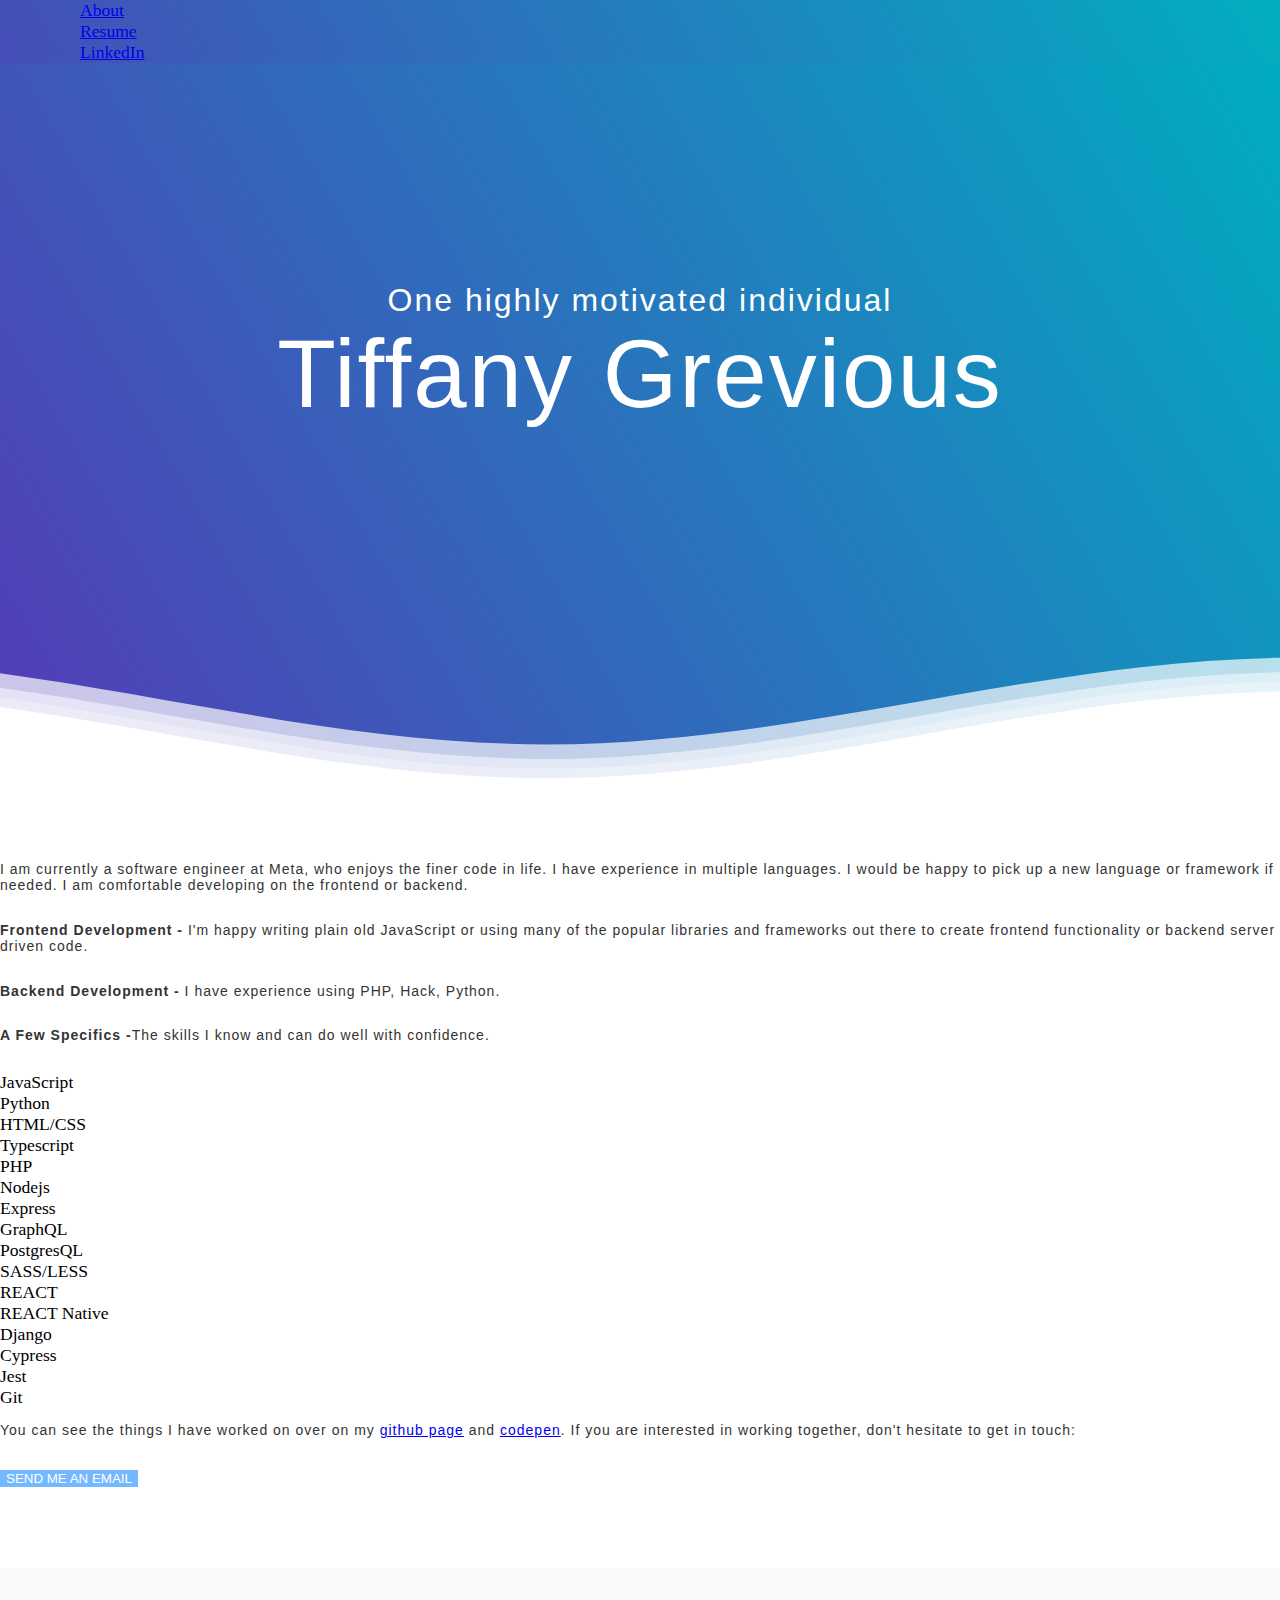
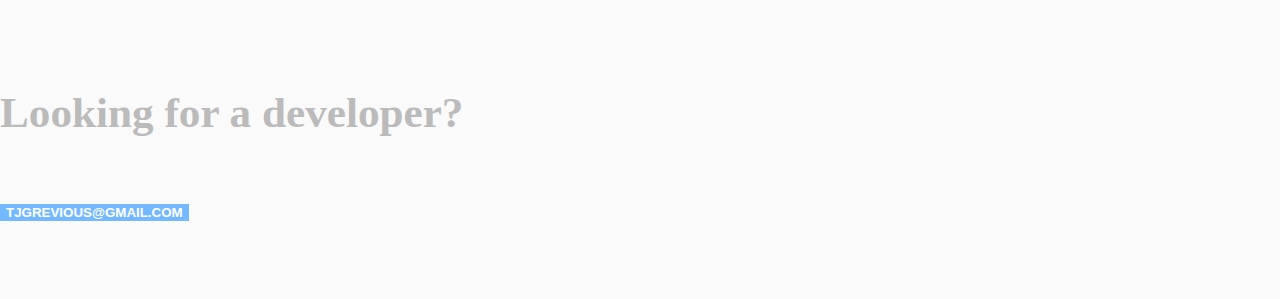
<file: index.html>
<!DOCTYPE html>

<html>
  	<head>
		<title>Tiffany Grevious | About</title>
		<meta charset="utf-8">
    		<meta name="viewport" content="width=device-width, initial-scale=1, shrink-to-fit=no">
    		<link rel="stylesheet" href="https://stackpath.bootstrapcdn.com/bootstrap/4.1.3/css/bootstrap.min.css" integrity="sha384-MCw98/SFnGE8fJT3GXwEOngsV7Zt27NXFoaoApmYm81iuXoPkFOJwJ8ERdknLPMO" crossorigin="anonymous">
		<link rel="stylesheet" type="text/css" href="./style.css">
  	</head>
  
	<body>
		<nav class="navbar navbar-dark">
			<div class="container">
				<ul class="navbar-nav ml-auto">
					<li class="navbar-item active"><a class="nav-link" href="/">About</a></li>
					<li class="navbar-item"><a class="nav-link" target="_blank" href="https://docs.google.com/document/d/1a6Ch9i1HH6vhgatqFcHoRUMJ7qZOC33ZGF9mIRoflf4/">Resume</a></li>
					<li class="navbar-item"><a class="nav-link" target="_blank" href="https://www.linkedin.com/in/tiffanygrevious">LinkedIn</a></li>
				</ul>
			</div>
		</nav>
		<div class="header">

			<!--Content before waves-->
			<div class="inner-header flex ">
			<h1 class="display-4">One highly motivated individual<br><span>Tiffany Grevious</span></h1>
			</div>
			
			<!--Waves Container-->
			<div>
			<svg class="waves" xmlns="http://www.w3.org/2000/svg" xmlns:xlink="http://www.w3.org/1999/xlink"
			viewBox="0 24 150 28" preserveAspectRatio="none" shape-rendering="auto">
			<defs>
			<path id="gentle-wave" d="M-160 44c30 0 58-18 88-18s 58 18 88 18 58-18 88-18 58 18 88 18 v44h-352z" />
			</defs>
			<g class="parallax">
			<use xlink:href="#gentle-wave" x="48" y="0" fill="rgba(255,255,255,0.7" />
			<use xlink:href="#gentle-wave" x="48" y="3" fill="rgba(255,255,255,0.5)" />
			<use xlink:href="#gentle-wave" x="48" y="5" fill="rgba(255,255,255,0.3)" />
			<use xlink:href="#gentle-wave" x="48" y="7" fill="#fff" />
			</g>
			</svg>
			</div>
			<!--Waves end-->
			
			</div>
			<!--Header ends-->
			
			<!--Content starts-->
			<!--<div class="content flex">
			<p>Daniel Österman | 2019 | Free to use</p>
			</div>-->
		<!--<header class="jumbotron-fluid">
			<div class="container">
				<h1 class="display-4">
					One highly motivated <br>individual named <br><span>Tiffany Grevious</span>
				</h1>
				<button type="button" class="btn btn-primary" href="mailto:tjgrevious@gmail.com">SEND ME AN EMAIL</button>
			</div>
		</header>-->
		<div class="container content-text">
			<div class="row">
				<div class="col-lg-8">
					<p>I am currently a software engineer at Meta, who enjoys the finer code in life. I have experience in multiple languages. I would be happy to pick up a new language or framework if needed. I am comfortable developing on the frontend or backend.</p>

					<p><strong>Frontend Development -</strong> I'm happy writing plain old JavaScript or using many of the popular libraries and frameworks out there to create frontend functionality or backend server driven code.</p>

					<p><strong>Backend Development -</strong> I have experience using PHP, Hack, Python.</p>
					
					<p><strong>A Few Specifics -</strong>The skills I know and can do well with confidence.</p>
					
					<div class="d-flex justify-content-between">
						<ul>
							<li>JavaScript</li>
							<li>Python</li>
							<li>HTML/CSS</li>
							<li>Typescript</li>
							<li>PHP</li>
						</ul>

						<ul>
							<li>Nodejs</li>
							<li>Express</li>
							<li>GraphQL</li>
							<li>PostgresQL</li>
						</ul>

						<ul>
							<li>SASS/LESS</li>
							<li>REACT</li>
							<li>REACT Native</li>
							<li>Django</li>
							<li>Cypress</li>
							<li>Jest</li>
							<li>Git</li>
						</ul>
					</div>
				</div>
				
				<div class="col-lg-4">
					<p>You can see the things I have worked on over on my <a target="_blank" href="https://github.com/DevchamploO">github page</a> and <a target="_blank" href="https://codepen.io/DevchamploO">codepen</a>. If you are interested in working together, don't hesitate to get in touch:</p>
					<button type="button" class="btn btn-primary" href="mailto:tjgrevious@gmail.com">SEND ME AN EMAIL</button>
				</div>
			</div>
		</div>

		<footer>
			<div class="container">
				<div class="row">
					<div class="col-md-12 text-center">
						<h3 class="">Looking for a developer?</h3>
					</div>
				<div class="col-md-12 text-center">
					<button type="button" class="btn btn-primary"  href="mailto:tjgrevious@gmail.com">TJGREVIOUS@GMAIL.COM</button>
				</div>
				</div>
			</div>
		</footer>
	</body>
</html>
</file>
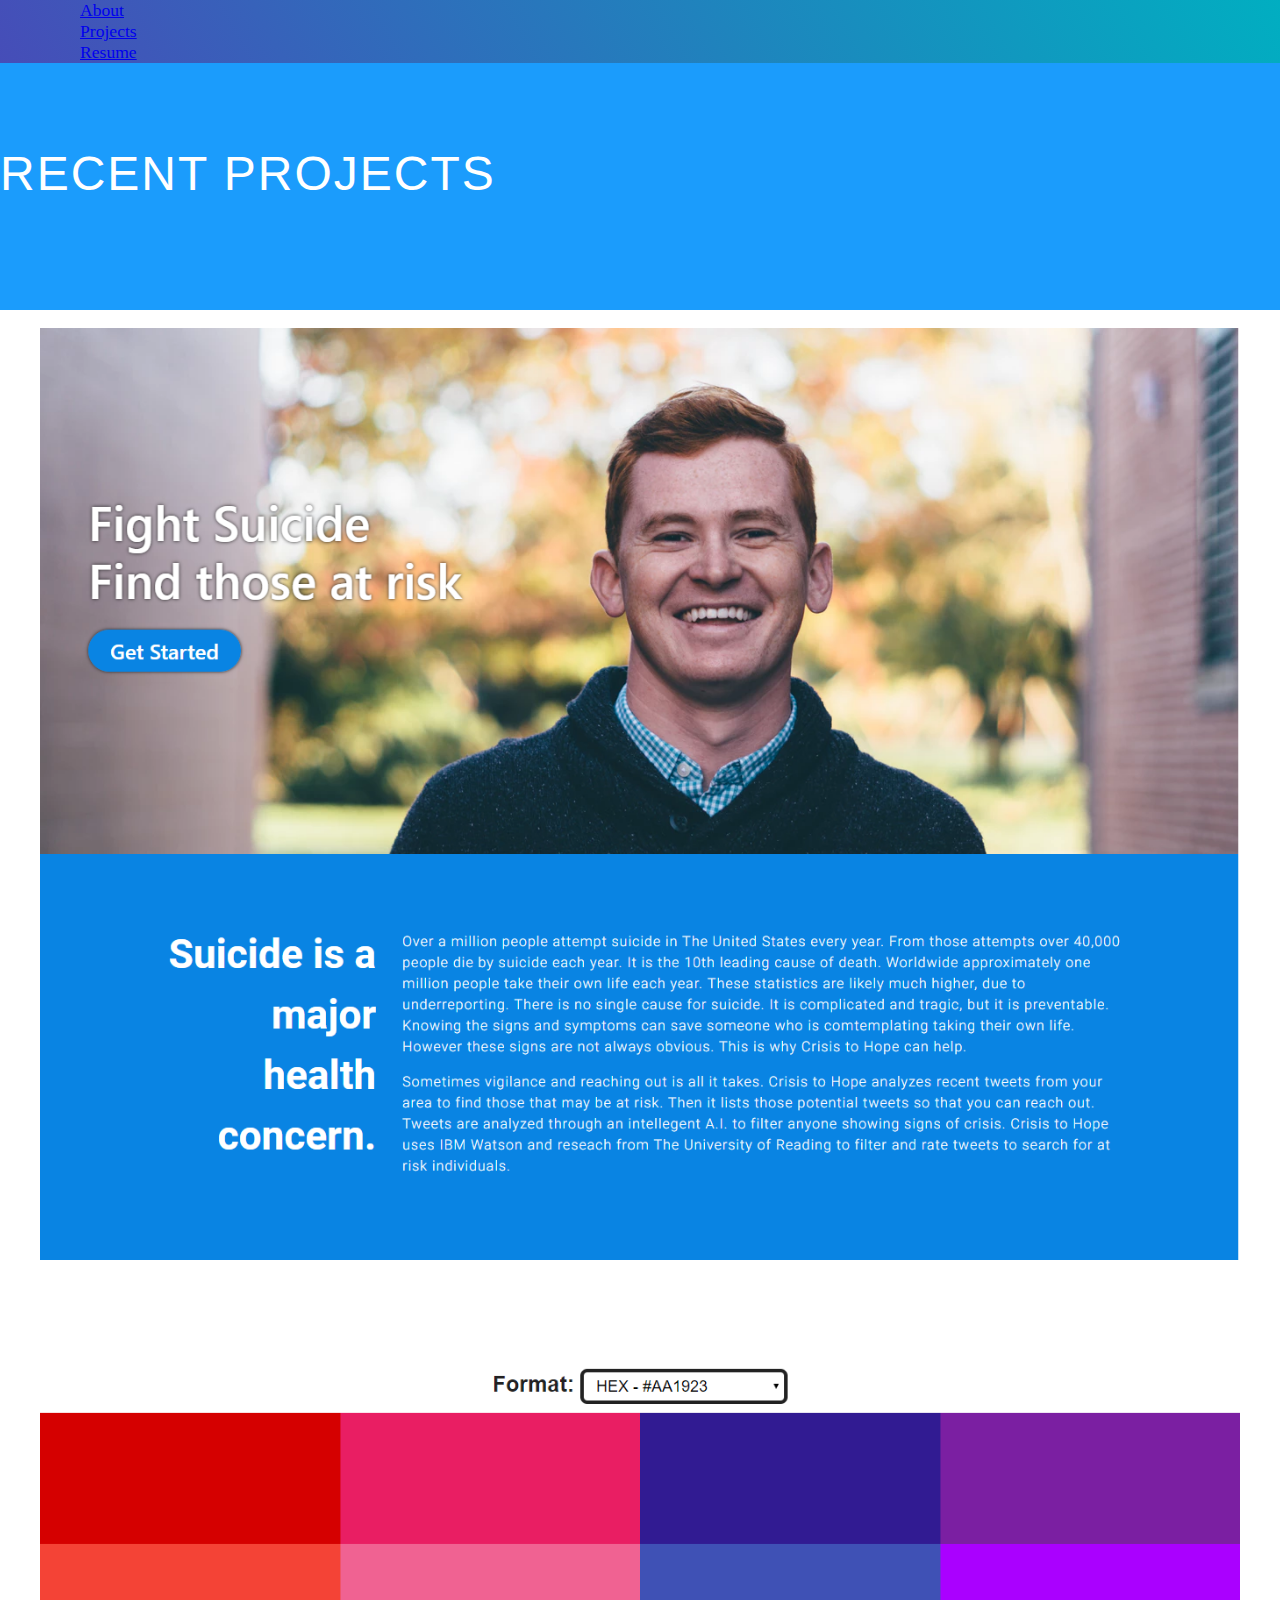
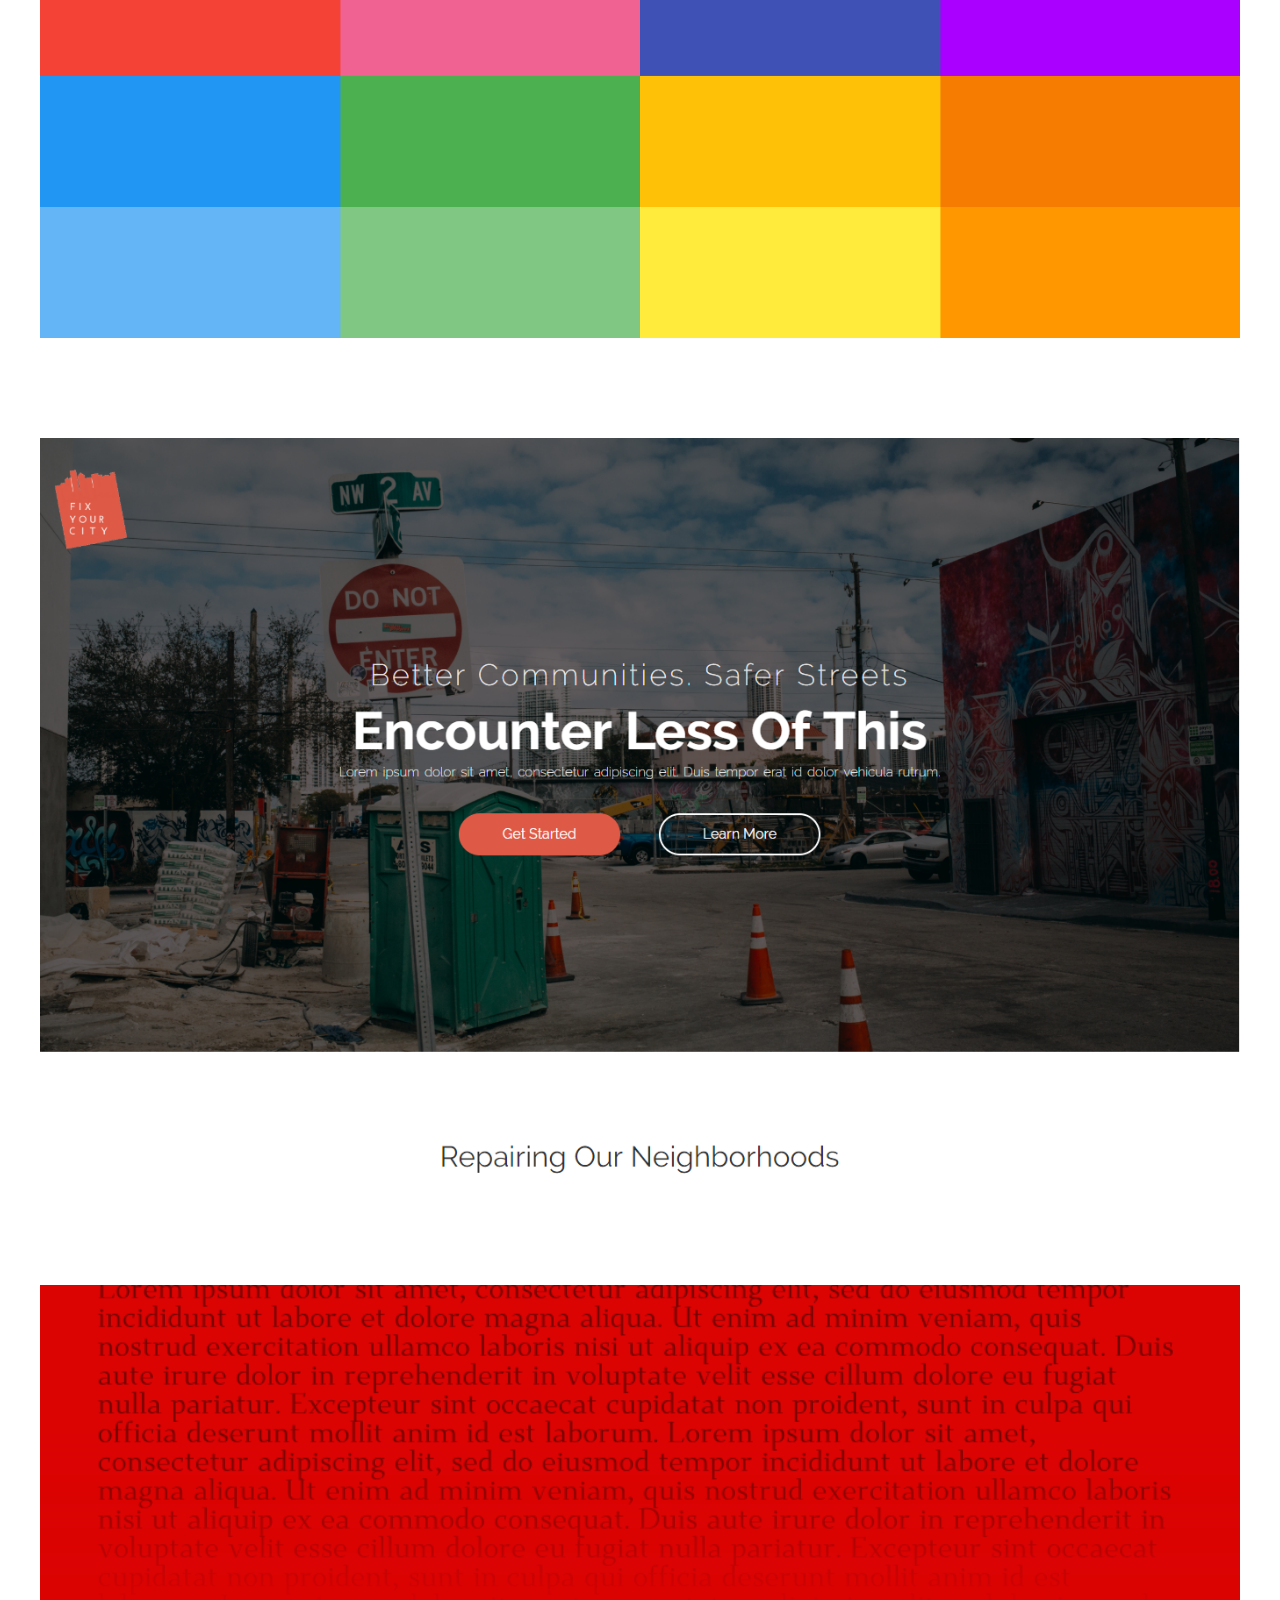
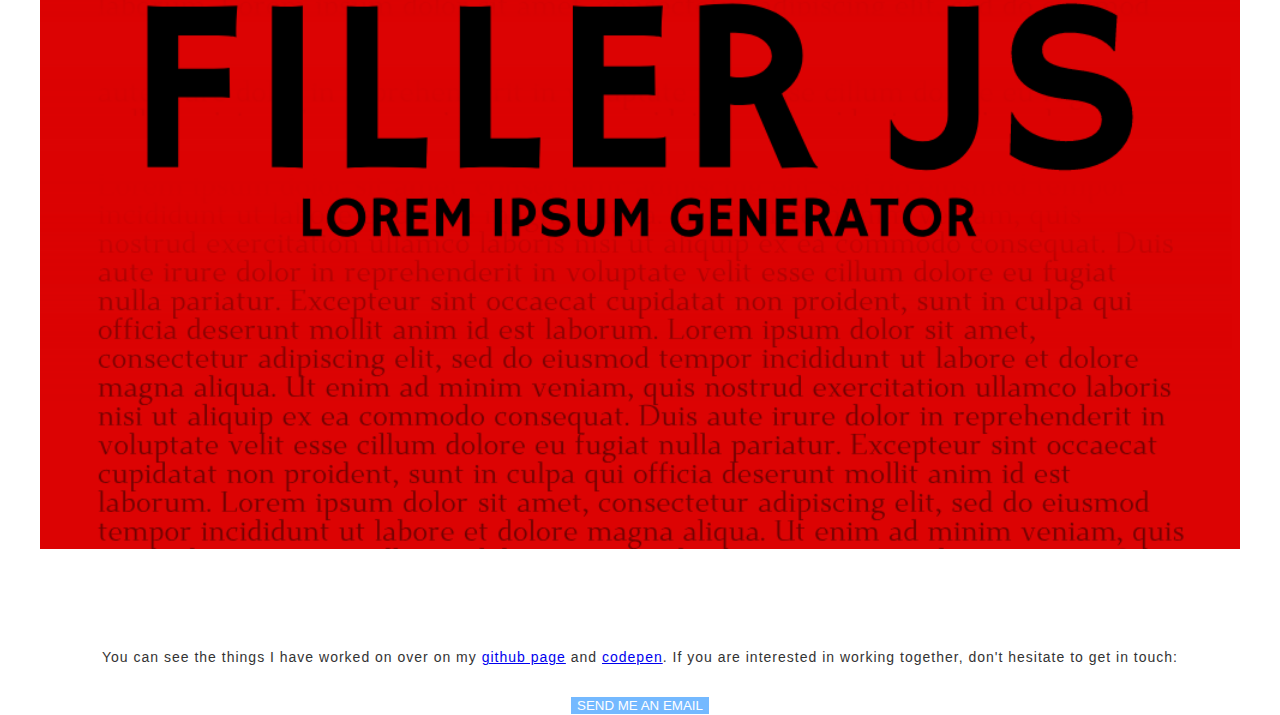
<file: projects/index.html>
<!DOCTYPE html>

<html>
<head>
	<title>Recent Projects | Tiffany Grevious</title>
	<meta charset="utf-8">
    <meta name="viewport" content="width=device-width, initial-scale=1, shrink-to-fit=no">
	<link rel="stylesheet" href="https://stackpath.bootstrapcdn.com/bootstrap/4.1.3/css/bootstrap.min.css" integrity="sha384-MCw98/SFnGE8fJT3GXwEOngsV7Zt27NXFoaoApmYm81iuXoPkFOJwJ8ERdknLPMO" crossorigin="anonymous">
	<link rel="stylesheet" type="text/css" href="../style.css">
	
</head>
<body>
	<nav class="navbar navbar-dark">
			<div class="container">
				<ul class="navbar-nav ml-auto">
					<li class="navbar-item"><a class="nav-link" href="/">About</a></li>
					<li class="navbar-item active"><a class="nav-link" href="/projects">Projects</a></li>
					<li class="navbar-item"><a class="nav-link" target="_blank" href="../resume_github.pdf">Resume</a></li>
				</ul>
			</div>
		</nav>
	<header class="jumbotron-fliud">
		<div class="container">
			<div class="display-4">
			<h1>RECENT PROJECTS</h1>
			</div>
		</div>
	</header>
	<div class="container content">
		<div class="row">
			<div class="col-sm-8">
				<div class="row">
					<div class="col-sm-12">
						<figure>
							<div class="image-wrapper">
								<img src="../images/crisis_thumbnail.png">
								<a href="https://github.com/DevchamploO/Crisis_to_Hope" target="_blank" class="overlay">
									Crisi to Hope
								</a>
							</div>
							
						</figure>
					</div>
					<div class="col-sm-12">
						<figure>
							<div class="image-wrapper">
								<img src="../images/palette_thumbnail.png">
								<a href="../Material_UI_Palette" target="_blank" class="overlay">
									Material UI Palette
								</a>
							</div>
						</figure>
					</div>
					<div class="col-sm-12">
						<figure>
							<div class="image-wrapper">
								<img src="../images/fix_thumbnail.png">
								<a href="../FixYourCity" target="_blank" class="overlay">
									Fix Your City
								</a>
							</div>
						</figure>
					</div>
					<div class="col-sm-12">
						<figure>
							<div class="image-wrapper">
								<img src="../images/filler_thumbnail.png">
								<a href="../filler.js" target="_blank" class="overlay">
									Filler.js
								</a>
							</div>
						</figure>
					</div>
				</div>
			</div>
			<div class="col-sm-4">
				<p>You can see the things I have worked on over on my <a target="_blank" href="https://github.com/DevchamploO">github page</a> and <a target="_blank" href="https://codepen.io/DevchamploO">codepen</a>. If you are interested in working together, don't hesitate to get in touch:</p>
					<button type="button" class="btn" href="mailto:tjgrevious@gmail.com">SEND ME AN EMAIL</button>
			</div>
		</div>
	</div>
</body>
</html>
</file>
<file: style.css>
body {margin: 0; padding: 0; font-size: 1.1rem}

p{margin-bottom: 1.8rem}

.navbar {background: linear-gradient(60deg, rgba(70,77,184,1) 0%, rgba(1,174,193,1) 100%);}

.navbar-nav {flex-direction: row;}

.navbar-item {padding-left: 5rem;}
	
header {
	padding-top: 4%;
	padding-bottom: 6%;
	color:#fff;
	background: #1B9CFC;
}

.display-4 {font-size: 2rem;}

.display-4 span {font-size:6rem; font-weight: 500;}

header .container button {margin-top: 4%; font-weight: 500; font-size: 1.2rem;}

.btn {
	background: #74b9ff;
	color: #fff;
	border: none;
}

.content-text {
	margin-top: 5rem;
	margin-bottom: 5rem;
}

ul {display: inline; padding-left: 0;}

ul li{list-style-type: none}

figure {margin-bottom: 100px;}

figure img {
	width: 100%;
	height: auto;
	display: block;
}

.image-wrapper {position: relative;}

.overlay {
	position: absolute;
	padding-left: 40px;
	padding-top: 40px;
	font-size: 2.4rem;
	top: 0;
	bottom: 0;
	left: 0;
	right: 0;
	width: 100%;
	height: 100%;
	opacity: 0;
	transition: .5s ease;
	background-color: #263137;
}

.overlay:hover {
	opacity: 1;
	color: #fff;
	text-decoration: none;
}

footer {padding:6% 0; background: #FAFAFA}

footer h3{
	font-size: 2.7rem;
	color: #BBBBBB;
    	margin-bottom: 5%;
}

footer .container .row button{font-weight: 600}

/* waves styles */
h1 {
	font-family: 'Lato', sans-serif;
	font-weight:300;
	letter-spacing: 2px;
	font-size:48px;
  }
  p {
	font-family: 'Lato', sans-serif;
	letter-spacing: 1px;
	font-size:14px;
	color: #333333;
  }
  
  .header {
	position:relative;
	text-align:center;
	background: linear-gradient(60deg, rgba(84,58,183,1) 0%, rgba(0,172,193,1) 100%);
	color:white;
  }
  
  .inner-header {
	height:65vh;
	width:100%;
	margin: 0;
	padding: 0;
  }
  
  .flex { /*Flexbox for containers*/
	display: flex;
	justify-content: center;
	align-items: center;
	text-align: center;
  }
  
  .waves {
	position:relative;
	width: 100%;
	height:15vh;
	margin-bottom:-7px; /*Fix for safari gap*/
	min-height:100px;
	max-height:150px;
  }
  
  .content {
	position:relative;
	height:20vh;
	text-align:center;
	background-color: white;
  }
  
  /* Animation */
  
  .parallax > use {
	animation: move-forever 25s cubic-bezier(.55,.5,.45,.5)     infinite;
  }
  .parallax > use:nth-child(1) {
	animation-delay: -2s;
	animation-duration: 7s;
  }
  .parallax > use:nth-child(2) {
	animation-delay: -3s;
	animation-duration: 10s;
  }
  .parallax > use:nth-child(3) {
	animation-delay: -4s;
	animation-duration: 13s;
  }
  .parallax > use:nth-child(4) {
	animation-delay: -5s;
	animation-duration: 20s;
  }
  @keyframes move-forever {
	0% {
	 transform: translate3d(-90px,0,0);
	}
	100% { 
	  transform: translate3d(85px,0,0);
	}
  }
  /*Shrinking for mobile*/
  @media (max-width: 768px) {
	.waves {
	  height:40px;
	  min-height:40px;
	}
	.content {height:30vh;}

	h1 {font-size:24px;}
	
	.display-4 {font-size: 1.2rem;}
	
	.display-4 span {font-size:4rem; font-weight: 500;}
  }

  @media (max-width: 1024px) {
	.ml-auto, .mx-auto {margin-left: 0 !important;}
	  .navbar-item {padding-left: 2rem;} 
	  .navbar-item:first-child {padding-left: 0rem;}
  }
</file>
